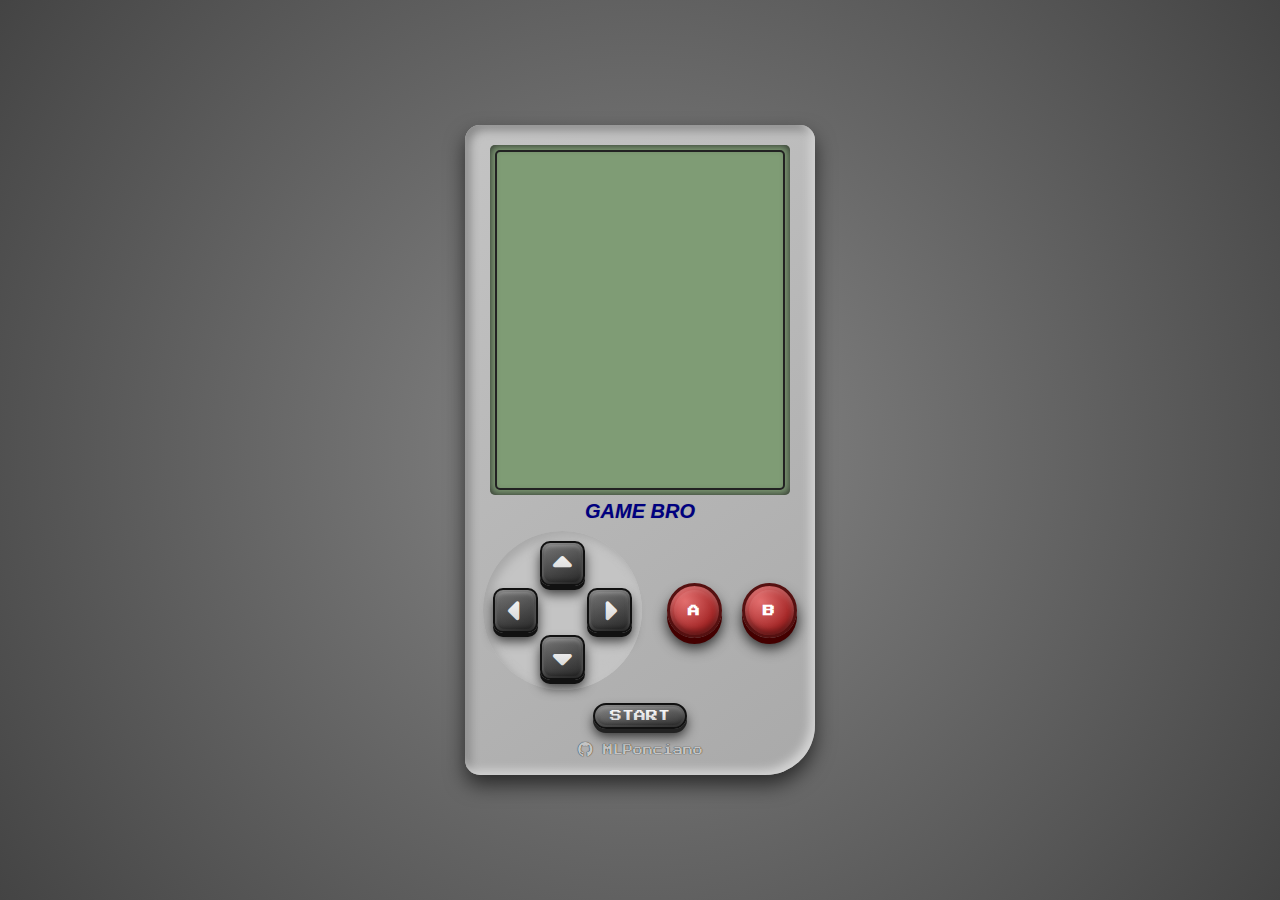
<file: index.html>
<!DOCTYPE html>
<html lang="en">

<head>
    <meta charset="UTF-8" />
    <meta name="viewport" content="width=device-width, initial-scale=1.0" />
    <title>Tetris</title>
    <link rel="icon" type="image/x-icon" href="TETRIS.svg">
    <link rel="manifest" href="manifest.json">
    <link rel="stylesheet" href="style.css">
    <link href="https://fonts.googleapis.com/css2?family=Press+Start+2P&display=swap" rel="stylesheet">
    <link rel="stylesheet" href="https://cdnjs.cloudflare.com/ajax/libs/font-awesome/6.5.2/css/all.min.css" />
</head>

<body>
    <div id="container">
        <div id="gameBody">
            <div id="gameScreen">
                <div class="game-wrapper">
                    <div id="game"></div>
                    <div id="info">
                        <span>TOP:</span>
                        <div id="topScore">0</div>
                        <span>SCORE:</span>
                        <div id="score">0</div>
                        <span>LEVEL:</span>
                        <div id="level">1</div>
                        <span>LINES:</span>
                        <div id="lines">0</div>
                        <span>NEXT:</span>
                        <div id="next"></div>
                        <span>HOLD:</span>
                        <div id="hold"></div>
                    </div>
                    
                </div>
                <div id="gameOverScreen" style="display: none;">
                    <div id="gameOverText">
                        <h2>GAME OVER</h2>
                        <p>Your Score: <span id="finalScore">0</span></p>
                    </div>
                </div>
            </div>
            <div class="bottom-area">
                <span id="console">GAME BRO</span>
                <div class="buttons-layout">
                    <div class="dpad">
                        <button class="dpad-up"><i class="fas fa-caret-up"></i></button>
                        <div class="dpad-middle">
                            <button class="dpad-left"><i class="fas fa-caret-left"></i></button>
                            <button class="dpad-center"><i class="fas fa-circle"></i></button>
                            <button class="dpad-right"><i class="fas fa-caret-right"></i></button>
                        </div>
                        <button class="dpad-down"><i class="fas fa-caret-down"></i></button>
                    </div>
                    <div class="ab-buttons">
                        <button class="button-a">A</button>
                        <button class="button-b">B</button>
                    </div>
                </div>
                <button class="start-button">START</button>
            </div>
            <footer><a href="https://github.com/MLPonciano" target="_blank" class="footer-link"><i class="fab fa-github" style="font-size: 15px;"></i> MLPonciano</a>
            </footer>
        </div>
        <script src="tetris.js"></script>
        <script>
        if ('serviceWorker' in navigator) {
            window.addEventListener('load', () => {
            navigator.serviceWorker.register('service-worker.js')
                .then(reg => console.log('Service Worker registered!', reg))
                .catch(err => console.log('Service Worker registration failed: ', err));
            });
        }
        </script>

</body>

</html>
</file>
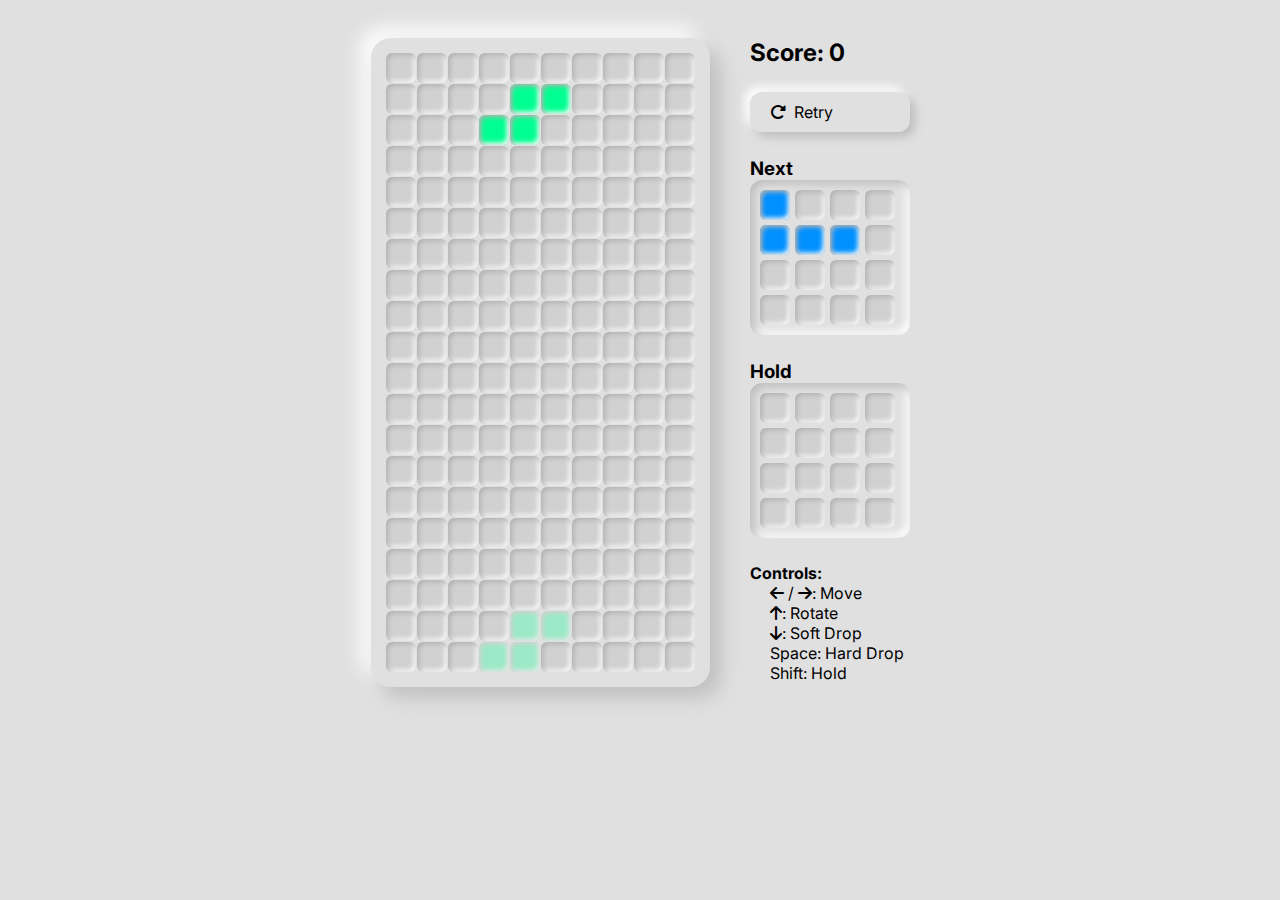
<file: tetris.html>
<!DOCTYPE html>
<html lang="en">
    <head>
        <meta charset="UTF-8" />
        <meta name="viewport" content="width=device-width, initial-scale=1.0" />
        <title>Tetris</title>

        <link rel="icon" type="image/x-icon" href="https://upload.wikimedia.org/wikipedia/commons/4/46/Tetris_logo.png">

        <!-- Inter Font -->
        <link
            href="https://fonts.googleapis.com/css2?family=Inter:wght@400;700&display=swap"
            rel="stylesheet"
        />

        <!-- Font Awesome -->
        <link
            rel="stylesheet"
            href="https://cdnjs.cloudflare.com/ajax/libs/font-awesome/6.5.2/css/all.min.css"
        />

        <style>
            :root {
              --bg: #e0e0e0;
              --shadow-light: #ffffff;
              --shadow-dark: #bebebe;
              --cell-bg: #d1d1d1;
              --preview-size: 30px;
              --ghost-opacity: 0.3;
            }

            body {
              background: var(--bg);
              font-family: 'Inter', sans-serif;
              display: flex;
              justify-content: center;
              padding: 30px;
            }

            #container {
              display: flex;
              gap: 40px;
              flex-wrap: nowrap;
            }

            #game {
              display: grid;
              grid-template-rows: repeat(20, 30px);
              grid-template-columns: repeat(10, 30px);
              gap: 1px;
              background: var(--bg);
              border-radius: 20px;
              padding: 15px;
              box-shadow: 10px 10px 20px var(--shadow-dark),
                          -10px -10px 20px var(--shadow-light);
            }

            .cell {
              width: 30px;
              height: 30px;
              background: var(--cell-bg);
              border-radius: 6px;
              box-shadow: inset 2px 2px 5px #b0b0b0,
                          inset -2px -2px 5px #ffffff;
              transition: background 0.2s ease;
            }

            .ghost {
              opacity: var(--ghost-opacity);
            }

            #info {
              display: flex;
              flex-direction: column;
              gap: 25px;
              min-width: 160px;
            }

            #next, #hold {
              display: grid;
              grid-template-rows: repeat(4, var(--preview-size));
              grid-template-columns: repeat(4, var(--preview-size));
              gap: 5px;
              background: var(--bg);
              border-radius: 12px;
              padding: 10px;
              box-shadow: inset 4px 4px 8px var(--shadow-dark),
                          inset -4px -4px 8px var(--shadow-light);
            }

            .preview {
              width: var(--preview-size);
              height: var(--preview-size);
              background: var(--cell-bg);
              border-radius: 6px;
              box-shadow: inset 2px 2px 5px #b0b0b0,
                          inset -2px -2px 5px #ffffff;
              transition: background 0.2s ease;
            }

            h2, h3, h4, ul {
              margin: 0;
            }

            ul {
              padding-left: 20px;
              list-style: none;
            }

            button {
              display: flex;
              align-items: center;
              gap: 8px;
              padding: 10px 20px;
              font-size: 1rem;
              border: none;
              border-radius: 12px;
              background: var(--bg);
              box-shadow: 5px 5px 10px var(--shadow-dark),
                          -5px -5px 10px var(--shadow-light);
              cursor: pointer;
              transition: 0.2s;
              font-family: 'Inter', sans-serif;
            }

            button:hover {
              box-shadow: inset 5px 5px 10px var(--shadow-dark),
                          inset -5px -5px 10px var(--shadow-light);
            }
            #mobile-controls {
              display: none;
              margin-top: 20px;
              gap: 10px;
              flex-wrap: wrap;
              justify-content: center;
            }

            #mobile-controls button {
              flex: 1 1 40%;
              min-width: 100px;
              padding: 10px;
              font-size: 0.9rem;
            }

            @media (max-width: 768px) {
              #mobile-controls {
                display: flex;
                width: auto;
              }
              #container {
                width: 100%;

              }
              #info {
                width: 100%;
                padding: 10px;
              }
            }


        </style>
    </head>
    <body>
        <div id="container">
            <div>
                <div id="game"></div>
                <div id="mobile-controls">
                  <button id="left-btn"><i class="fa-solid fa-arrow-left"></i></button>
                  <button id="rotate-btn"><i class="fa-solid fa-rotate"></i></button>
                  <button id="right-btn"><i class="fa-solid fa-arrow-right"></i></button>
                  <button id="soft-drop-btn"><i class="fa-solid fa-arrow-down"></i> Soft Drop</button>
                  <button id="hard-drop-btn"><i class="fa-solid fa-arrow-down-long"></i> Hard Drop</button>
                  <button id="hold-btn"><i class="fa-solid fa-box"></i> Hold</button>
                </div>


            </div>
            <div id="info">
                <h2>Score: <span id="score">0</span></h2>
                <button id="retry">
                    <i class="fa-solid fa-rotate-right"></i>Retry
                </button>
                <div>
                    <h3>Next</h3>
                    <div id="next"></div>
                </div>
                <div>
                    <h3>Hold</h3>
                    <div id="hold"></div>
                </div>
                <div>
                    <h4>Controls:</h4>
                    <ul>
                        <li>
                            <i class="fa-solid fa-arrow-left"></i> /
                            <i class="fa-solid fa-arrow-right"></i>: Move
                        </li>
                        <li><i class="fa-solid fa-arrow-up"></i>: Rotate</li>
                        <li>
                            <i class="fa-solid fa-arrow-down"></i>: Soft Drop
                        </li>
                        <li>Space: Hard Drop</li>
                        <li>Shift: Hold</li>
                    </ul>
                </div>
            </div>
        </div>

        <script>
            const ROWS = 20, COLS = 10;
            const game = document.getElementById('game');
            const nextDiv = document.getElementById('next');
            const holdDiv = document.getElementById('hold');
            const scoreEl = document.getElementById('score');
            const retryBtn = document.getElementById('retry');

            let grid = [], board = [], currentPiece, nextPiece, holdPiece = null;
            let canHold = true, score = 0, gameInterval;

            const SHAPES = {
              I: [[1,1,1,1]],
              J: [[1,0,0],[1,1,1]],
              L: [[0,0,1],[1,1,1]],
              O: [[1,1],[1,1]],
              S: [[0,1,1],[1,1,0]],
              T: [[0,1,0],[1,1,1]],
              Z: [[1,1,0],[0,1,1]]
            };

            const COLORS = {
              I: '#00f5ff', J: '#0090ff', L: '#ff9f00',
              O: '#ffe600', S: '#00ff90', T: '#d700ff', Z: '#ff2d2d'
            };

            function createGrid() {
              game.innerHTML = '';
              grid = Array.from({length: ROWS}, () => {
                return Array.from({length: COLS}, () => {
                  const cell = document.createElement('div');
                  cell.classList.add('cell');
                  game.appendChild(cell);
                  return cell;
                });
              });
            }

            function createPreview(div) {
              div.innerHTML = '';
              return Array.from({length: 4}, () => {
                return Array.from({length: 4}, () => {
                  const cell = document.createElement('div');
                  cell.classList.add('preview');
                  div.appendChild(cell);
                  return cell;
                });
              });
            }

            let nextGrid = createPreview(nextDiv);
            let holdGrid = createPreview(holdDiv);

            function newPiece() {
              const types = Object.keys(SHAPES);
              const type = types[Math.floor(Math.random() * types.length)];
              return {
                type,
                shape: SHAPES[type].map(row => row.slice()),
                color: COLORS[type],
                row: 0,
                col: Math.floor((COLS - SHAPES[type][0].length) / 2)
              };
            }

            function draw() {
              grid.flat().forEach(cell => {
                cell.style.background = '';
                cell.classList.remove('ghost');
              });

              for (let r = 0; r < ROWS; r++) {
                for (let c = 0; c < COLS; c++) {
                  if (board[r][c]) grid[r][c].style.background = board[r][c];
                }
              }

              // Draw ghost
              const ghost = {...currentPiece, row: currentPiece.row};
              while (!collision(ghost, 1, 0)) ghost.row++;
              ghost.shape.forEach((rowArr, r) => rowArr.forEach((val, c) => {
                if (val) {
                  const gr = ghost.row + r, gc = ghost.col + c;
                  if (gr >= 0 && gr < ROWS && gc >= 0 && gc < COLS) {
                    grid[gr][gc].style.background = currentPiece.color;
                    grid[gr][gc].classList.add('ghost');
                  }
                }
              }));

              // Draw current piece
              currentPiece.shape.forEach((rowArr, r) => rowArr.forEach((val, c) => {
                if (val) {
                  const gr = currentPiece.row + r, gc = currentPiece.col + c;
                  if (gr >= 0 && gr < ROWS && gc >= 0 && gc < COLS) {
                    grid[gr][gc].style.background = currentPiece.color;
                  }
                }
              }));
            }

            function drawPreview(previewGrid, piece) {
              previewGrid.flat().forEach(cell => cell.style.background = '');
              if (!piece) return;
              piece.shape.forEach((row, r) => row.forEach((val, c) => {
                if (val) previewGrid[r][c].style.background = piece.color;
              }));
            }

            function collision(piece, offsetRow, offsetCol, shape = piece.shape) {
              return shape.some((row, r) =>
                row.some((val, c) => {
                  if (!val) return false;
                  const nr = piece.row + offsetRow + r;
                  const nc = piece.col + offsetCol + c;
                  return nr >= ROWS || nc < 0 || nc >= COLS || (nr >= 0 && board[nr][nc]);
                })
              );
            }

            function merge() {
              currentPiece.shape.forEach((row, r) => row.forEach((val, c) => {
                if (val) board[currentPiece.row + r][currentPiece.col + c] = currentPiece.color;
              }));
            }

            function clearLines() {
              let cleared = 0;
              for (let r = ROWS - 1; r >= 0; r--) {
                if (board[r].every(cell => cell)) {
                  board.splice(r, 1);
                  board.unshift(new Array(COLS).fill(null));
                  cleared++;
                  r++;
                }
              }
              if (cleared > 0) {
                score += cleared * 100;
                scoreEl.textContent = score;
              }
            }

            function rotate() {
              const rotated = currentPiece.shape[0].map((_, c) =>
                currentPiece.shape.map(row => row[c]).reverse()
              );
              if (!collision(currentPiece, 0, 0, rotated)) currentPiece.shape = rotated;
            }

            function drop() {
              if (!collision(currentPiece, 1, 0)) {
                currentPiece.row++;
              } else {
                merge(); clearLines(); spawnNext();
              }
              draw();
            }

            function hardDrop() {
              while (!collision(currentPiece, 1, 0)) currentPiece.row++;
              drop();
            }

            function hold() {
              if (!canHold) return;
              if (holdPiece) {
                const temp = holdPiece;
                holdPiece = {...currentPiece};
                currentPiece = {...temp, row: 0, col: Math.floor((COLS - temp.shape[0].length) / 2)};
              } else {
                holdPiece = {...currentPiece};
                spawnNext();
              }
              canHold = false;
              drawPreview(holdGrid, holdPiece);
              draw();
            }

            function spawnNext() {
              currentPiece = {...nextPiece, row: 0, col: Math.floor((COLS - nextPiece.shape[0].length) / 2)};
              nextPiece = newPiece();
              drawPreview(nextGrid, nextPiece);
              canHold = true;
              if (collision(currentPiece, 0, 0)) {
                alert('Game Over! Final Score: ' + score);
                clearInterval(gameInterval);
              }
            }

            document.addEventListener('keydown', e => {
              if (!currentPiece) return;
              if (e.key === 'ArrowLeft' && !collision(currentPiece, 0, -1)) currentPiece.col--;
              else if (e.key === 'ArrowRight' && !collision(currentPiece, 0, 1)) currentPiece.col++;
              else if (e.key === 'ArrowDown') drop();
              else if (e.key === 'ArrowUp') rotate();
              else if (e.key === ' ') { e.preventDefault(); hardDrop(); }
              else if (e.key === 'Shift') hold();
              draw();
            });
            document.getElementById('left-btn').addEventListener('click', () => {
              if (!currentPiece) return;
              if (!collision(currentPiece, 0, -1)) currentPiece.col--;
              draw();
            });

            document.getElementById('right-btn').addEventListener('click', () => {
              if (!currentPiece) return;
              if (!collision(currentPiece, 0, 1)) currentPiece.col++;
              draw();
            });

            document.getElementById('rotate-btn').addEventListener('click', () => {
              if (!currentPiece) return;
              rotate();
              draw();
            });

            document.getElementById('soft-drop-btn').addEventListener('click', () => {
              if (!currentPiece) return;
              drop();
            });

            document.getElementById('hard-drop-btn').addEventListener('click', () => {
              if (!currentPiece) return;
              hardDrop();
              draw();
            });


            document.getElementById('hold-btn').addEventListener('click', () => {
              if (!currentPiece) return;
              hold();
            });

            retryBtn.addEventListener('click', startGame);

            function startGame() {
              board = Array.from({length: ROWS}, () => new Array(COLS).fill(null));
              score = 0;
              scoreEl.textContent = score;
              holdPiece = null;
              nextPiece = newPiece();
              createGrid();
              drawPreview(holdGrid, null);
              drawPreview(nextGrid, nextPiece);
              canHold = true;
              spawnNext();
              clearInterval(gameInterval);
              gameInterval = setInterval(drop, 500);
            }

            startGame();
        </script>
    </body>
</html>
</file>
<file: style.css>
@import url("https://fonts.googleapis.com/css2?family=Press+Start+2P&display=swap");
* {
    box-sizing: border-box;
    margin: 0;
    padding: 0;
}

body {
    font-family: "Press Start 2P", sans-serif;
    background: radial-gradient(circle at center, #888 0%, #444 100%);
    display: flex;
    justify-content: center;
    align-items: center;
    min-height: 100vh;
    background-repeat: no-repeat;
    background-attachment: fixed;
}

.footer-link {
    text-decoration: none;
    color: #c4c4c4;
    font-size: 10px;
    text-shadow: 0px 0px 1px #000000;
}

#container {
    display: flex;
    justify-content: center;
    align-items: center;
    min-height: 100vh;
}

button {
    font-family: "Press Start 2P", sans-serif;
}

#console {
    font-family: "Gill Sans", "Gill Sans MT", Calibri, "Trebuchet MS",
        sans-serif;
    font-weight: 900;
    font-style: italic;
    color: #000080;
    font-size: 20px;
    text-shadow: 0px 0px 1px #888888;
}

#gameBody {
    width: 350px;
    height: 650px;
    background: linear-gradient(145deg, #c4c4c4, #a9a9a9);
    border-radius: 15px 15px 50px 15px;
    box-shadow: 0 10px 20px rgba(0, 0, 0, 0.6), inset -5px -5px 10px #d4d4d4,
        inset 5px 5px 10px #888;
    display: flex;
    flex-direction: column;
    align-items: center;
    padding: 10px;
    gap: 5px;
}

#gameScreen {
    width: 300px;
    height: 350px;
    background-color: #7f9c75;
    margin-top: 10px;
    border-radius: 5px;
    box-shadow: inset 0 0 10px #222;
    position: relative;
}

#game {
    display: grid;
    grid-template-rows: repeat(20, 15px);
    grid-template-columns: repeat(10, 15px);
    gap: 1px;
    border: 1px solid #222;
    border-radius: 3px;
    margin: 15px;
    visibility: hidden;
}

.game-wrapper {
    display: flex;
    justify-content: center;
    align-items: flex-start;
}

#info {
    width: 80px;
    height: 100%;
    margin-top: 15px;
    margin-right: 15px;
    padding: 10px;
    border-radius: 3px;
    display: flex;
    flex-direction: column;
    gap: 5px;
    font-size: 10px;
    justify-content: center;
    align-items: center;
    color: #222;
    font-weight: bolder;
    visibility: hidden;
}

.cell {
    width: 15px;
    height: 15px;
    transition: background 0.2s ease;
}
.cell.ghost {
    border: 1px solid #222;
}

#gameScreen::before {
    content: "";
    position: absolute;
    top: 5px;
    left: 5px;
    right: 5px;
    bottom: 5px;
    border: 2px solid #222;
    border-radius: 5px;
    pointer-events: none;
}

.bottom-area {
    width: 100%;
    display: flex;
    flex-direction: column;
    align-items: center;
    gap: 8px;
    padding-bottom: 5px;
}

.buttons-layout {
    display: flex;
    justify-content: space-between;
    width: 95%;
}

.dpad {
    display: flex;
    flex-direction: column;
    align-items: center;
    gap: 2px;
    border-radius: 50%;
    background: #c4c4c4;
    box-shadow: inset 5px 5px 10px #a9a9a9, inset -5px -5px 10px #c4c4c4;
    padding: 10px;
}

.dpad button {
    width: 45px;
    height: 45px;
    background: linear-gradient(135deg, #666 0%, #333 100%);
    border: 2px solid #111;
    border-radius: 10px;
    display: flex;
    justify-content: center;
    align-items: center;
    box-shadow: inset 0 3px 5px rgba(255, 255, 255, 0.3),
        inset 0 -3px 5px rgba(0, 0, 0, 0.4), 0 4px #111,
        0 8px 12px rgba(0, 0, 0, 0.7);
    background-blend-mode: overlay;
    transition: transform 0.1s ease, background 0.2s ease;
    cursor: pointer;
    position: relative;
    overflow: hidden;
}

.dpad button::after {
    content: "";
    position: absolute;
    top: 2px;
    left: 2px;
    right: 2px;
    bottom: 2px;
    border-radius: 8px;
    background: linear-gradient(
        to bottom,
        rgba(255, 255, 255, 0.1),
        rgba(0, 0, 0, 0.2)
    );
    pointer-events: none;
}

.dpad-center {
    visibility: hidden;
}
.dpad-middle {
    display: flex;
    gap: 2px;
    align-items: center;
    justify-content: center;
}

.dpad i {
    color: white;
    font-size: 30px;
}

.dpad button.active {
    transform: translateY(2px);
    box-shadow: inset 0 2px 4px rgba(255, 255, 255, 0.3),
        inset 0 -2px 4px rgba(0, 0, 0, 0.4), 0 2px #111,
        0 4px 6px rgba(0, 0, 0, 0.7);
    background: linear-gradient(135deg, #444 0%, #111 100%);
}
.ab-buttons {
    display: flex;
    flex-direction: row;
    gap: 20px;
    align-items: center;
}

.ab-buttons button {
    width: 55px;
    height: 55px;
    background: radial-gradient(circle at 30% 30%, #dd5555, #881111);
    border: 3px solid #511;
    border-radius: 50%;
    color: #fff;
    font-weight: bold;
    font-size: 12px;
    display: flex;
    justify-content: center;
    align-items: center;
    box-shadow: inset 0 4px 6px rgba(255, 255, 255, 0.25),
        inset 0 -4px 6px rgba(0, 0, 0, 0.4), 0 6px #400,
        0 10px 14px rgba(0, 0, 0, 0.8);
    position: relative;
    overflow: hidden;
    transition: transform 0.1s ease, background 0.2s ease;
    cursor: pointer;
}

.ab-buttons button::after {
    content: "";
    position: absolute;
    top: 4px;
    left: 4px;
    right: 4px;
    bottom: 4px;
    border-radius: 50%;
    background: radial-gradient(
        circle at 30% 30%,
        rgba(255, 255, 255, 0.15),
        transparent 70%
    );
    pointer-events: none;
}

.ab-buttons button:active {
    transform: translateY(2px);
    box-shadow: inset 0 3px 5px rgba(255, 255, 255, 0.25),
        inset 0 -3px 5px rgba(0, 0, 0, 0.4), 0 3px #400,
        0 5px 7px rgba(0, 0, 0, 0.8);
    background: radial-gradient(circle at 30% 30%, #aa2222, #661111);
}

.start-button {
    margin-top: 5px;
    padding: 5px 15px;
    background: linear-gradient(145deg, #777, #444);
    color: white;
    border: 2px solid #111;
    border-radius: 20px;
    font-size: 12px;
    box-shadow: inset 0 3px 5px rgba(255, 255, 255, 0.2),
        inset 0 -3px 5px rgba(0, 0, 0, 0.4), 0 4px #222,
        0 8px 12px rgba(0, 0, 0, 0.7);
    position: relative;
    overflow: hidden;
    transition: transform 0.1s ease, background 0.2s ease;
    cursor: pointer;
}

.start-button::after {
    content: "";
    position: absolute;
    top: 2px;
    left: 2px;
    right: 2px;
    bottom: 2px;
    border-radius: 18px;
    background: linear-gradient(
        to bottom,
        rgba(255, 255, 255, 0.1),
        rgba(0, 0, 0, 0.2)
    );
    pointer-events: none;
}

.start-button:active {
    transform: translateY(2px);
    box-shadow: inset 0 2px 4px rgba(255, 255, 255, 0.2),
        inset 0 -2px 4px rgba(0, 0, 0, 0.4), 0 2px #222,
        0 4px 6px rgba(0, 0, 0, 0.6);
    background: linear-gradient(145deg, #555, #222);
}

#next {
    display: grid;
    grid-template-rows: repeat(4, 10px);
    grid-template-columns: repeat(4, 10px);
    gap: 1px;
    padding: 5px;
    border-radius: 3px;
    justify-content: center;
    border: 1px solid #222;
}

#next div {
    width: 10px;
    height: 10px;
}

#hold {
    display: grid;
    grid-template-rows: repeat(4, 10px);
    grid-template-columns: repeat(4, 10px);
    gap: 1px;
    padding: 5px;
    border-radius: 3px;
    justify-content: center;
    border: 1px solid #222;
}

#hold div {
    width: 10px;
    height: 10px;
}
#gameStart {
    position: absolute;
    top: 0;
    left: 0;
    width: 100%;
    height: 100%;
    background: rgba(127, 156, 117);
    display: flex;
    justify-content: center;
    align-items: center;
    border-radius: 5px;
    z-index: 10;
    box-shadow: inset 0 0 10px #222;
}

#gameStart::before {
    content: "";
    position: absolute;
    top: 5px;
    left: 5px;
    right: 5px;
    bottom: 5px;
    border: 2px solid #222;
    border-radius: 5px;
    pointer-events: none;
}

#gameStartText {
    text-align: center;
    color: #222;
    font-family: "Press Start 2P", system-ui;
    padding: 20px;
    border-radius: 15px;
    width: 95%;
}
#gameStartText h1 {
    margin-bottom: 20px;
}
#gameStartText p {
    animation: blink 1s steps(2, start) infinite;
}

@keyframes blink {
    to {
        visibility: hidden;
    }
}

#gameOverScreen {
    position: absolute;
    top: 0;
    left: 0;
    width: 100%;
    height: 100%;
    background: rgba(127, 156, 117);
    display: flex;
    justify-content: center;
    align-items: center;
    border-radius: 5px;
    z-index: 10;
    box-shadow: inset 0 0 10px #222;
}

#gameOverScreen::before {
    content: "";
    position: absolute;
    top: 5px;
    left: 5px;
    right: 5px;
    bottom: 5px;
    border: 2px solid #222;
    border-radius: 5px;
    pointer-events: none;
}

#gameOverText {
    text-align: center;
    color: #222;
    font-family: "Press Start 2P", system-ui;
    padding: 20px;
    border-radius: 15px;
    width: 95%;
}

#gameOverText h2 {
    margin-bottom: 10px;
}
</file>
